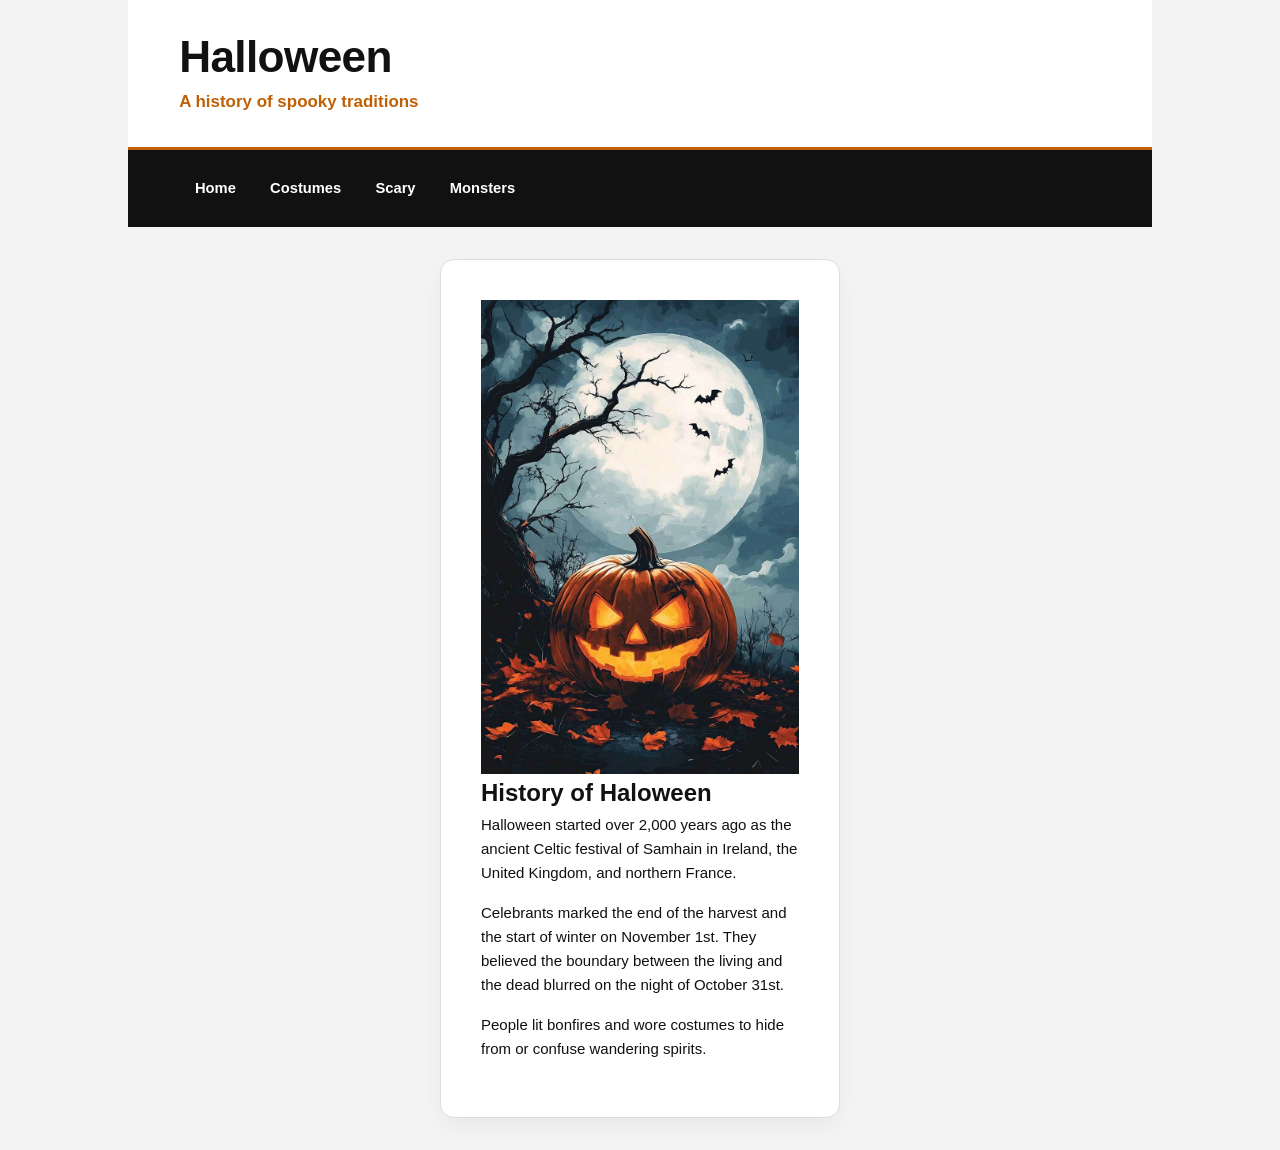
<file: index.html>
<!DOCTYPE html>
<html lang="en">
    <head>
        <meta charset="UTF-8">
        <meta name="viewport" content="width=device-width, initial-scale=1.0">
        <title>Haloween</title>
        <link rel="stylesheet" href="css/style.css">
    </head>

    <body>
        <div>
            <header>
                <h1>Halloween</h1>
                <p>A history of spooky traditions</p>
            </header>
            <nav>
                <ul>
                    <li><a href="index.html">Home</a></li>
                    <li><a href="costume.html">Costumes</a></li>
                    <li><a href="">Scary</a></li>
                    <li><a href="">Monsters</a></li>
                </ul>
            </nav>
            <main>
                <section>
                    <img src="haloween.jpg" alt="A spooky Halloween scene with a carved pumpkin and trees" width="550">
                    <h1>History of Haloween</h1>
                    <p>Halloween started over 2,000 years ago as the ancient Celtic festival of Samhain in Ireland, the United Kingdom, and northern France.</p>  
                    <p>Celebrants marked the end of the harvest and the start of winter on November 1st. They believed the boundary between the living and the dead blurred on the night of October 31st.</p> 
                    <p>People lit bonfires and wore costumes to hide from or confuse wandering spirits.</p>
                </section>
            </main>
        </div>
    </body>
</html>
</file>
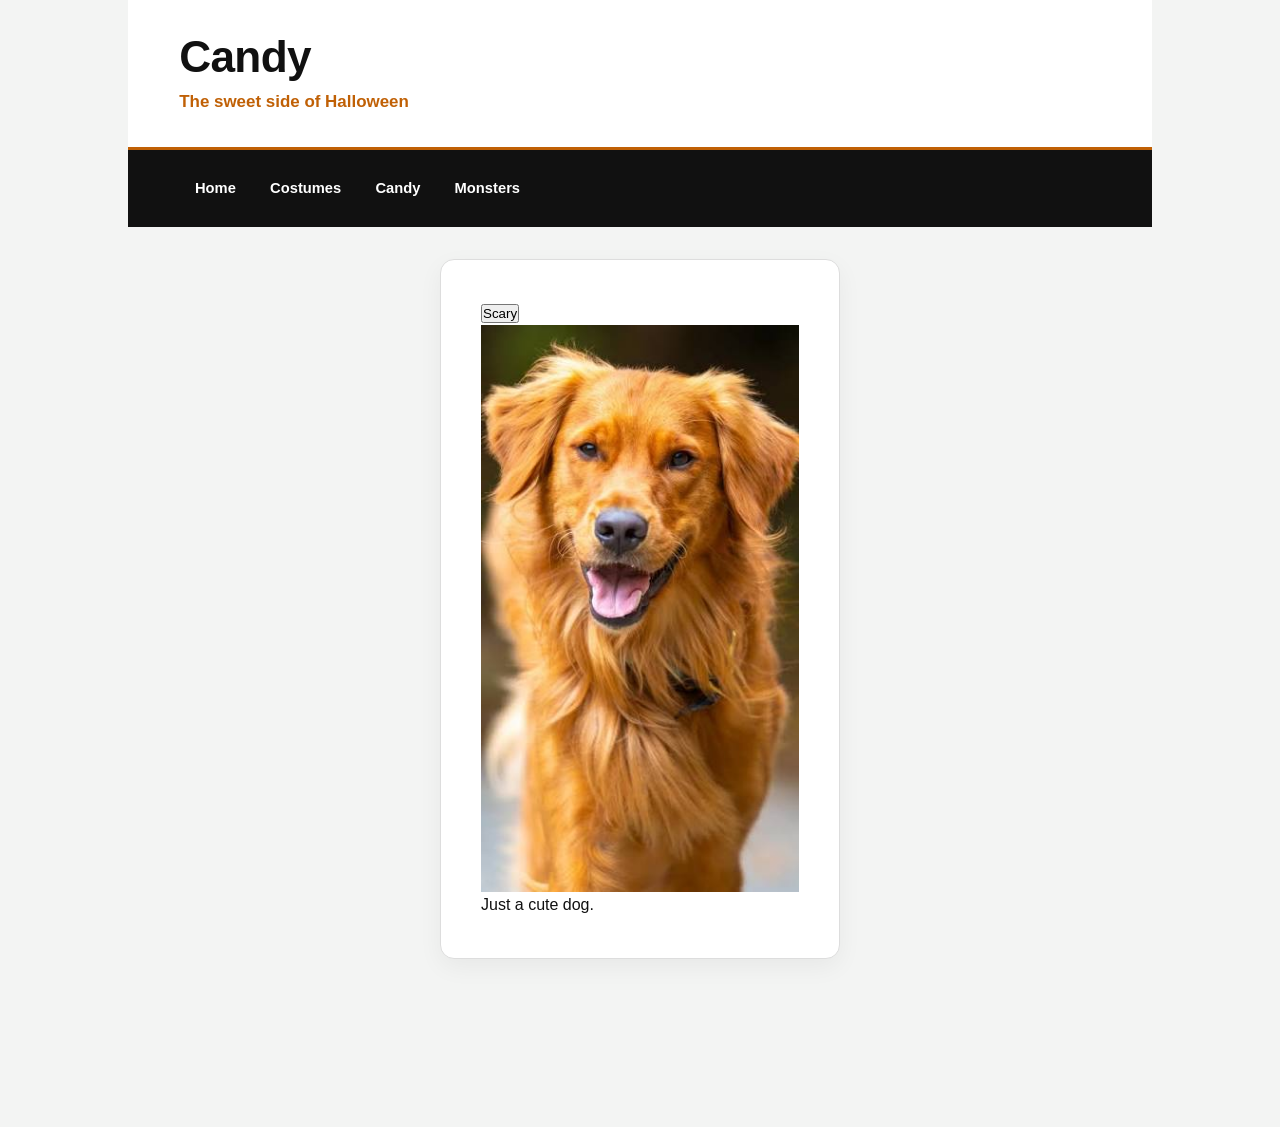
<file: candy.html>
<!DOCTYPE html>
<html lang="en">
    <head>
        <meta charset="UTF-8">
        <meta name="viewport" content="width=device-width, initial-scale=1.0">
        <title>Haloween</title>
        <link rel="stylesheet" href="css/style.css">
    </head>

    <body>
        <div>
            <header>
                <h1>Candy</h1>
                <p>The sweet side of Halloween</p>
            </header>
            <nav>
                <ul>
                    <li><a href="index.html">Home</a></li>
                    <li><a href="costume.html">Costumes</a></li>
                    <li><a href="candy.html">Candy</a></li>
                    <li><a href="">Monsters</a></li>
                </ul>
            </nav>
            <main>
                <section>
                    <button onclick="boo()">Scary</button>
                    <div id="aww" style="display: block;">
                        <img src="cute_dog.jpeg" alt="A cute dog" width="300">
                        <div id="aww" style="display: block;">Just a cute dog.</div>
                    </div>

                    <div id="yayks" style="display: none;">
                        <img src="scary.jpg" alt="A scary house" width="300">
                        <div id="yayks" style="display: none;">BOO! Scary house!</div>
                    </div>
                </section>
            </main>
        </div>
        <script src="js/scary_button.js"></script> 
    </body>
</html>
</file>
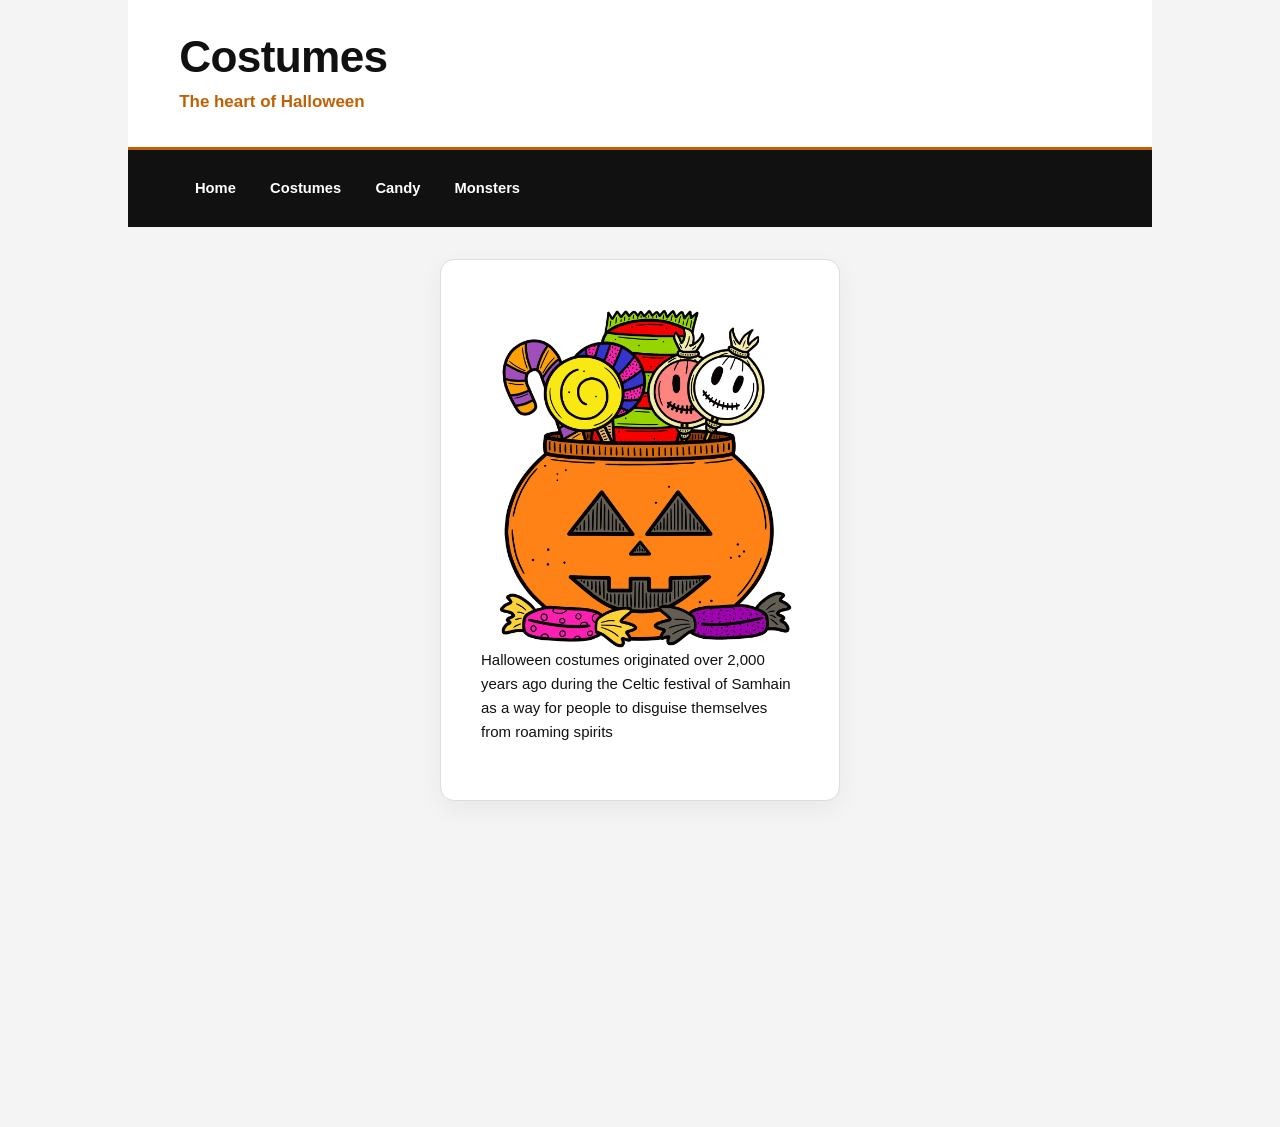
<file: costume.html>
<!DOCTYPE html>
<html lang="en">
    <head>
        <meta charset="UTF-8">
        <meta name="viewport" content="width=device-width, initial-scale=1.0">
        <title>Haloween</title>
        <link rel="stylesheet" href="css/style.css">
    </head>

    <body>
        <div>
            <header>
                <h1>Costumes</h1>
                <p>The heart of Halloween</p>
            </header>
            <nav>
                <ul>
                    <li><a href="index.html">Home</a></li>
                    <li><a href="costume.html">Costumes</a></li>
                    <li><a href="candy.html">Candy</a></li>
                    <li><a href="">Monsters</a></li>
                </ul>
            </nav>
            <main>
                <section>
                    <img src="costume.jpg" alt="A pumpkin holding candy" width="500">
                    <p>Halloween costumes originated over 2,000 years ago during the Celtic festival of Samhain as a way for people to disguise themselves from roaming spirits</p>
                </section>
            </main>
        </div>
    </body>
</html>
</file>
<file: css/style.css>
@font-face {
    font-family: "Nosifer", sans-serif;
    font-weight: 400;
    font-style: normal;
    src: url("Nosifer-Regular.woff2") format("woff2");
}

* {
    box-sizing: border-box;
    margin: 0;
    padding: 0;
}

html {
    scroll-behavior: smooth;
}

img {
  max-width: 100%;
  height: auto;
  display: block;
}

body {
    font-family: 'Inter', Arial, sans-serif;
    background-color: #f3f4f3;
    color: #111111;
    line-height: 1.6;
}

header,
nav,
main,
footer {
    width: 100%;
}

header {
    background-color: #ffffff;
    border-bottom: 3px solid #c06005;
    padding: 32px 5%;
}

header h1 {
    font-size: calc(28.8px + 1.2vw);
    letter-spacing: -0.64px;
    line-height: 1.15;
}

header p {
    color: #c06005;
    font-size: calc(14.4px + 0.2vw);
    font-weight: 600;
    margin-top: 5.6px;
}

nav {
    background-color: #111111;
    display: flex;
    padding: 16px 5%;
    text-decoration: none;
}

nav ul {
    list-style: none;
    display: flex;
    flex-direction: row;
    gap: 5.6px;
}

nav a {
    display: block;
    color: #ffffff;
    text-decoration: none;
    font-size: calc(12.8px + 0.15vw);
    font-weight: 600;
    padding: 10.4px 12.8px;
    border-left: 3px solid transparent;
    transition: 0.2s ease;
}

main {
    min-height: 100vh;
    margin: 0 auto;
    padding: 32px 5%;
}

main > section {
    background-color: #ffffff;
    width: 100%;
    max-width: 400px;
    margin: 0 auto;
    padding: 40px;
    border: 1px solid #dddddd;
    border-radius: 14px;
    box-shadow: 0 8px 25px rgba(0, 0, 0, 0.05);
    box-sizing: border-box;
}

main h2 {
    font-size: calc(21.6px + 0.7vw);
    margin-bottom: 24px;
}

main h3 {
    color: #c06005;
    font-size: calc(16px + 0.25vw);
    margin-bottom: 5.6px;
}

main p {
    font-size: calc(13.5px + 0.12vw);
    margin-bottom: 16px;
}

div {
    width: 80vw;
    margin: auto
}

@media (max-width: 768px) {
    div {
        width: 95vw; 
    }

    nav ul {
        flex-direction: column;
        width: 100%;
        gap: 0;
    }

    nav a {
        border-left: none;
        border-bottom: 2px solid transparent;
        padding: 12px;
        text-align: center;
    }
    
    main > section {
        padding: 20px;
    }
}

#yayks, #aww {
    width: 100%;
    max-width: 100%;
    overflow: hidden;
}

#yayks img, #aww img {
    width: 100%;       
    height: auto;      
    max-width: 100%;
}
</file>
